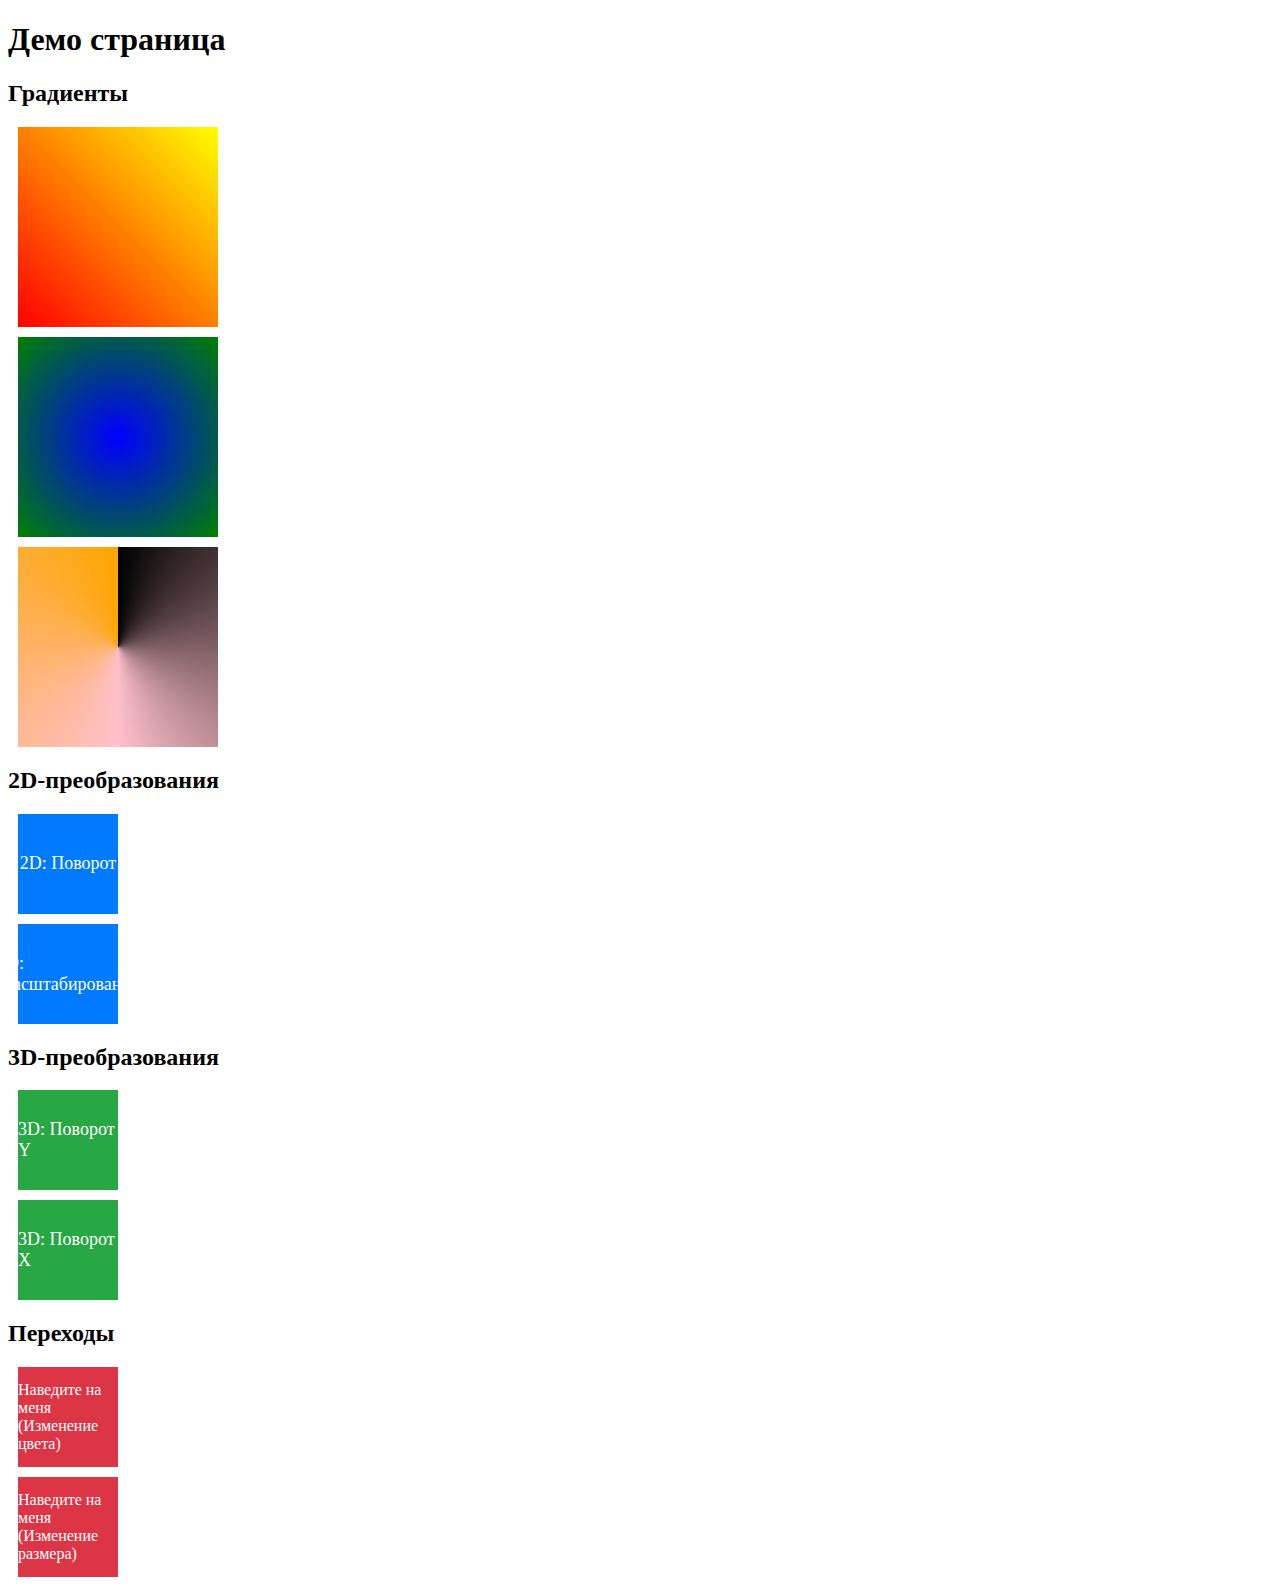
<file: demo.html>
<!DOCTYPE html>
<html lang="en">
<head>
  <meta charset="UTF-8">
  <meta name="viewport" content="width=device-width, initial-scale=1.0">
  <title>Демо страница</title>
  <link rel="stylesheet" href="demo.css">
</head>
<body>
  <h1>Демо страница</h1>

  <h2>Градиенты</h2>
  <div class="linear-gradient"></div>
  <div class="radial-gradient"></div>
  <div class="conic-gradient"></div>

  <h2>2D-преобразования</h2>
  <div class="transform-2d-1">2D: Поворот</div>
  <div class="transform-2d-2">2D: Масштабирование</div>

  <h2>3D-преобразования</h2>
  <div class="transform-3d-1">3D: Поворот Y</div>
  <div class="transform-3d-2">3D: Поворот X</div>

  <h2>Переходы</h2>
  <div class="transition-example-1">Наведите на меня (Изменение цвета)</div>
  <div class="transition-example-2">Наведите на меня (Изменение размера)</div>
</body>
</html>
</file>
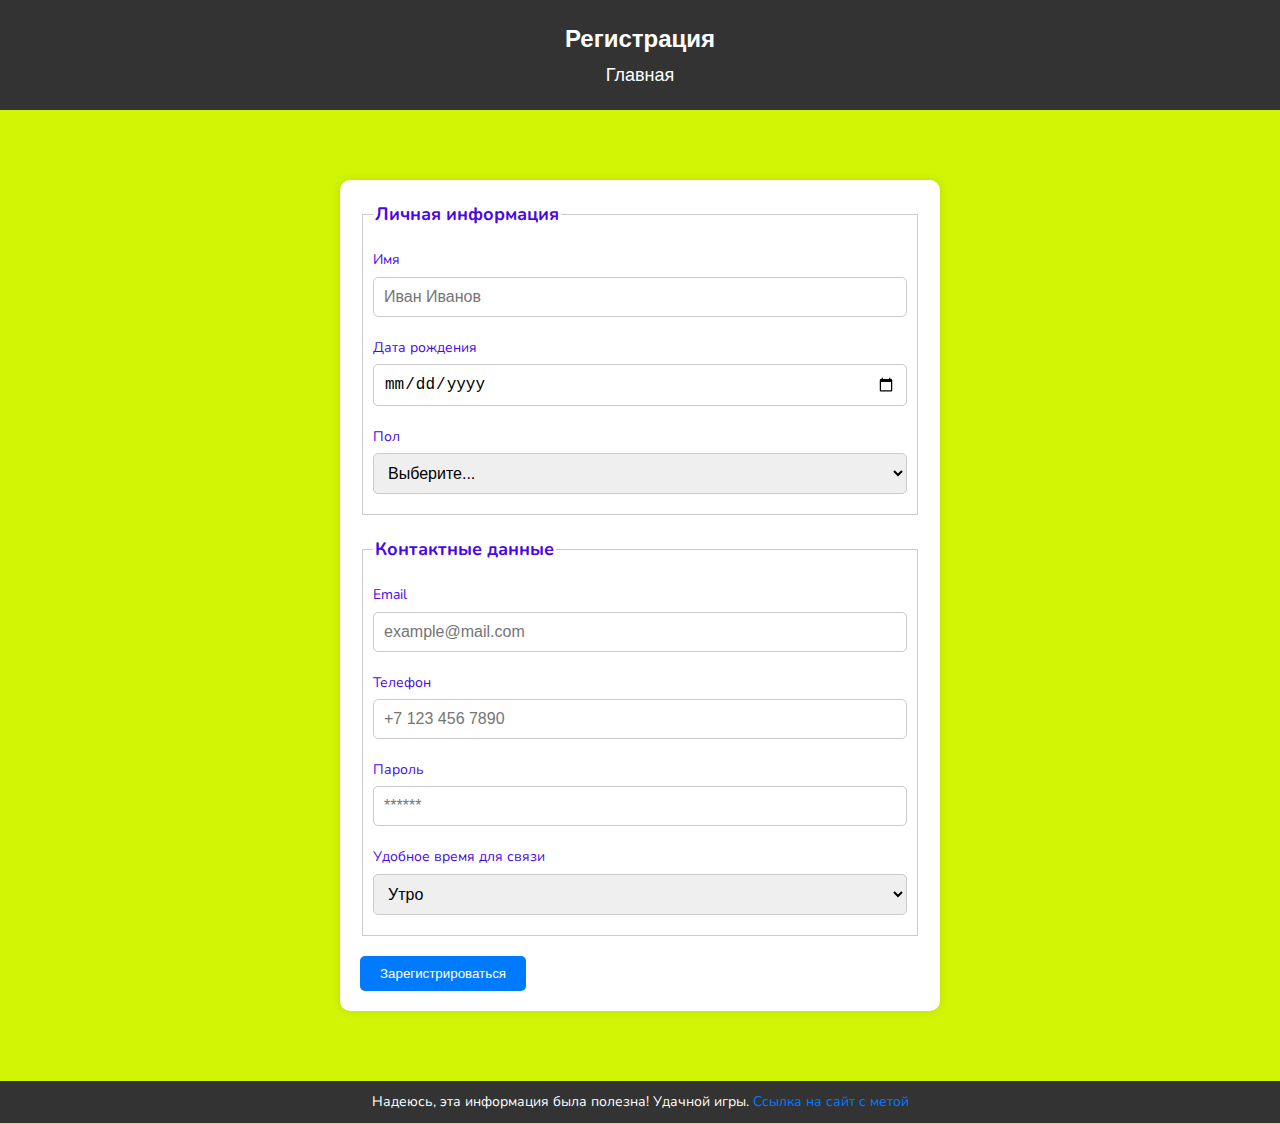
<file: form.html>
<!DOCTYPE html>
<html lang="ru">
<head>
    <meta charset="UTF-8">
    <title>Регистрация</title>
    <link rel="stylesheet" href="ok.css">
    <link href="https://fonts.googleapis.com/css2?family=Nunito:ital,wght@0,200..1000;1,200..1000&display=swap" rel="stylesheet">
</head>
<body>
    <header>
        <h1>Регистрация</h1>
        <nav>
            <ul>
                <li><a href="index.html">Главная</a></li>
            </ul>
        </nav>
    </header>
    <main>
        <form action="#" method="post" class="registration-form">
            <fieldset>
                <legend>Личная информация</legend>
                <label for="name">Имя</label>
                <input type="text" id="name" name="name" placeholder="Иван Иванов" required>
                <label for="dob">Дата рождения</label>
                <input type="date" id="dob" name="dob" required>
                <label for="gender">Пол</label>
                <select id="gender" name="gender" required>
                    <option value="">Выберите...</option>
                    <option value="male">Мужской</option>
                    <option value="female">Женский</option>
                    <option value="other">Другой</option>
                </select>
            </fieldset>
            <fieldset>
                <legend>Контактные данные</legend>
                <label for="email">Email</label>
                <input type="email" id="email" name="email" placeholder="example@mail.com" required>
                <label for="phone">Телефон</label>
                <input type="tel" id="phone" name="phone" placeholder="+7 123 456 7890" required>
                <label for="password">Пароль</label>
                <input type="password" id="password" name="password" placeholder="******" required>
                <label for="contact-time">Удобное время для связи</label>
                <select id="contact-time" name="contact-time">
                    <option value="morning">Утро</option>
                    <option value="day">День</option>
                    <option value="evening">Вечер</option>
                    <option value="night">Ночь</option>
                </select>
            </fieldset>
            <button type="submit">
                 Зарегистрироваться
            </button>
        </form>
    </main>
    <footer>
        Надеюсь, эта информация была полезна! Удачной игры.
        <a href="https://dota2protracker.com">Ссылка на сайт с метой</a>
    </footer>
</body>
</html>
</file>
<file: demo.css>
.linear-gradient {
    width: 200px;
    height: 200px;
    background: linear-gradient(45deg, red, yellow);
    margin: 10px;
  }
  
  .radial-gradient {
    width: 200px;
    height: 200px;
    background: radial-gradient( blue, green);
    margin: 10px;
  }
  
  .conic-gradient {
    width: 200px;
    height: 200px;
    background: conic-gradient(black, pink, orange);
    margin: 10px;
  }
  
  .transform-2d-1,
  .transform-2d-2 {
    width: 100px;
    height: 100px;
    background-color: #007bff;
    color: white;
    display: flex;
    justify-content: center;
    align-items: center;
    font-size: 18px;
    margin: 10px;
    transition: transform 2s ease;
  }
  
  .transform-2d-1:hover {
    transform: rotate(45deg);
  }
  
  .transform-2d-2:hover {
    transform: scale(1.5);
  }
  
  .transform-3d-1,
  .transform-3d-2 {
    width: 100px;
    height: 100px;
    background-color: #28a745;
    color: white;
    display: flex;
    justify-content: center;
    align-items: center;
    font-size: 18px;
    margin: 10px;
    transition: transform 0.5s ease;
    transform-style: preserve-3d;
  }
  
  .transform-3d-1:hover {
    transform: rotateY(180deg);
  }
  
  .transform-3d-2:hover {
    transform:  rotateX(180deg);
  }
  
  .transition-example-1,
  .transition-example-2 {
    width: 100px;
    height: 100px;
    background-color: #dc3545;
    color: white;
    display: flex;
    justify-content: center;
    align-items: center;
    font-size: 16px;
    margin: 10px;
    transition: all 0.5s ease;
  }
  
  .transition-example-1:hover {
    background-color: #ffc107;
  }
  
  .transition-example-2:hover {
    width: 150px;
    height: 150px;
    transform: rotate(180deg);
  }
</file>
<file: ok.css>
* {
    box-sizing: border-box;
}

html {
    scroll-behavior: smooth;
}

body {
    font-family: Nunito, sans-serif;
    font-size: 20px;
    font-weight: 400;
    line-height: 1.6;
    margin: 0;
    padding: 0;
    background-color: #d1f504;
    color: #4707e7;
    cursor: url(cur.png), auto;
    height: 100%;
    width: 100%;
}

header {
    font-family: Arial;
    background-color: #333;
    color: white;
    padding: 20px 10px;
    text-align: center;
    width: 100%;
    height: auto;
    position: relative; 
}

header h1 {
    margin: 0;
    font-size: 24px;
    width: 100%;
}

nav ul {
    list-style: none;
    padding: 0;
    margin: 0;
    display: flex;
    justify-content: center;
    gap: 20px;
    width: 100%;
    max-width: 1500px; 
}

nav ul li {
    display: inline;
}

nav ul li a {
    color: white;
    text-decoration: none;
    font-size: 18px;
}

nav ul li a:hover {
    text-decoration: underline;
}

main {
    padding: 20px;
    width: 100%;
    max-width: 1500px;
    min-width: 320px; 
    margin: 0 auto; 
}

section {
    margin-bottom: 40px;
    padding: 20px;
    background: white;
    border-radius: 16px;
    width: 100%;
    max-width: 100%; 
    min-height: 200px; 
    position: relative; 
    top: 100px;
    border-radius: 16px;
    border: 20px solid red;
}

section p {
    margin: 10px 0;
    
}

section ul {
    margin: 10px 0 10px 20px;
    padding-left: 0;
}

section ul li {
    margin: 5px 0;
}

section img {
    max-width: 100%;
    height: auto;
    display: block;
    margin: 10px auto;
    border-radius: 8px;
    width: 100%;
    max-width: 500px; 
    min-width: 150px; 
}

section div p {
    font-size: 14px;
    text-align: center;
    margin-top: 10px;
    color: #666;
}

a {
    color: #007BFF;
    text-decoration: none;
}

a:hover {
    text-decoration: underline;
}

footer {
    background-color: #333;
    color: white;
    text-align: center;
    padding: 10px;
    font-size: 14px;
    position: relative;
    bottom: 0;
    width: 100%;
}

img {
    width: 100%; 
    height: auto;
    object-fit: contain; 
    max-width: 600px;
    min-width: 100px;
}

#carry {
    background-color: aqua;
    width: 100%;
    max-width: 1500px;
    min-width: 200px;
    position: relative; 
    z-index: 5;
}


#absolute-message {
    position: fixed; 
    top: 10px; 
    left: 10px; 
    background-color: rgba(0, 0, 0, 0.5); 
    color: white;
    padding: 10px 20px;
    font-size: 20px;
    font-weight: bold;
    border-radius: 8px;
    z-index: 20; 
}

.registration-form {
    max-width: 600px; 
    margin: 50px auto; 
    padding: 20px; 
    background: white; 
    border-radius: 10px; 
    box-shadow: 0 0 10px rgba(0, 0, 0, 0.1); 
}

.registration-form fieldset {
    border: 1px solid #ccc; 
    margin-bottom: 20px;
    padding: 10px;
}

.registration-form legend {
    font-weight: bold; 
    font-size: 18px; 
}

.registration-form label {
    display: block; 
    margin: 10px 0 5px; 
    font-size: 14px; 
}

.registration-form input, 
.registration-form select {
    width: 100%; 
    padding: 10px; 
    margin-bottom: 10px; 
    border: 1px solid #ccc; 
    border-radius: 5px; 
    font-size: 16px; 
}

.registration-form button {
    display: flex; 
    align-items: center; 
    justify-content: center; 
    padding: 10px 20px; 
    background-color: #007BFF;
    color: white; 
    border: none; 
    border-radius: 5px; 
    cursor: pointer; 
}

.registration-form button:hover {
    background-color: #0056b3; 
}
</file>
